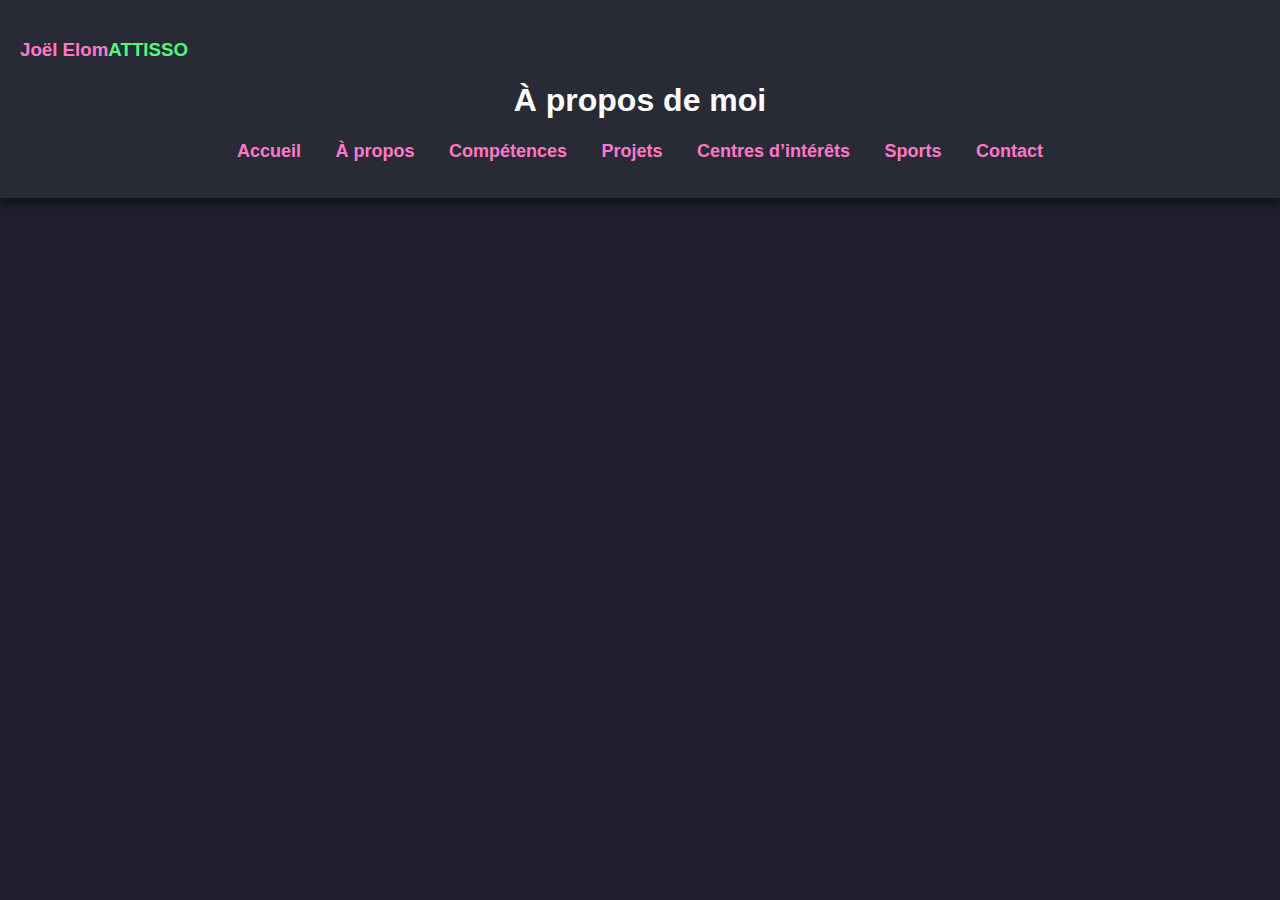
<file: Templates/about.html>
<!DOCTYPE html>
<html lang="fr">
<head>
    <meta charset="UTF-8">
    <title>À propos</title>
    <link rel="stylesheet" href="assets/css/styles.css">
</head>
<body>
    <header>
        <h3><span class="prenom"> Joël Elom </span> <span class="nom"> ATTISSO </span></h3>
        <h1>À propos de moi</h1>
        <nav>
            <ul>
                <li><a href="accueil.html">Accueil</a></li>
                <li><a href="about.html">À propos</a></li>
                <li><a href="skills.html">Compétences</a></li>
                <li><a href="project.html">Projets</a></li>
                <li><a href="interests.html">Centres d’intérêts</a></li>
                <li><a href="sports.html">Sports</a></li>
                <li><a href="contact.html">Contact</a></li>
            </ul>
        </nav>
    </header>
    <section>
        <section class="about">
            <div class="about-content">
                <img src="assets/images/profile.jpeg" alt="Photo de ATTISSO Joël Elom" class="profile-img">
                <div class="text">
                    <h2>Je suis ATTISSO Joël Elom, Fondateur de GOLDEN EDGE DIGITAL.</h2>
                    <p>
                        Passionné par la technologie et l'innovation, je suis un développeur full-stack, designer UI/UX et spécialiste en domotique avec une solide expérience dans la conception de sites web, applications mobiles et solutions digitales sur mesure. 
                    </p>
                    <p>
                        Mon approche repose sur trois piliers essentiels : créativité, performance et satisfaction client. Toujours en quête d’amélioration, je me forme continuellement aux dernières tendances technologiques. Mon objectif ? Transformer vos idées en réalité digitale.
                    </p>
                    <a href="contact.html" class="button">Travaillons ensemble</a>
                </div>
            </div>
        </section>
    </body>
    </html>
</body>
</html>
</file>
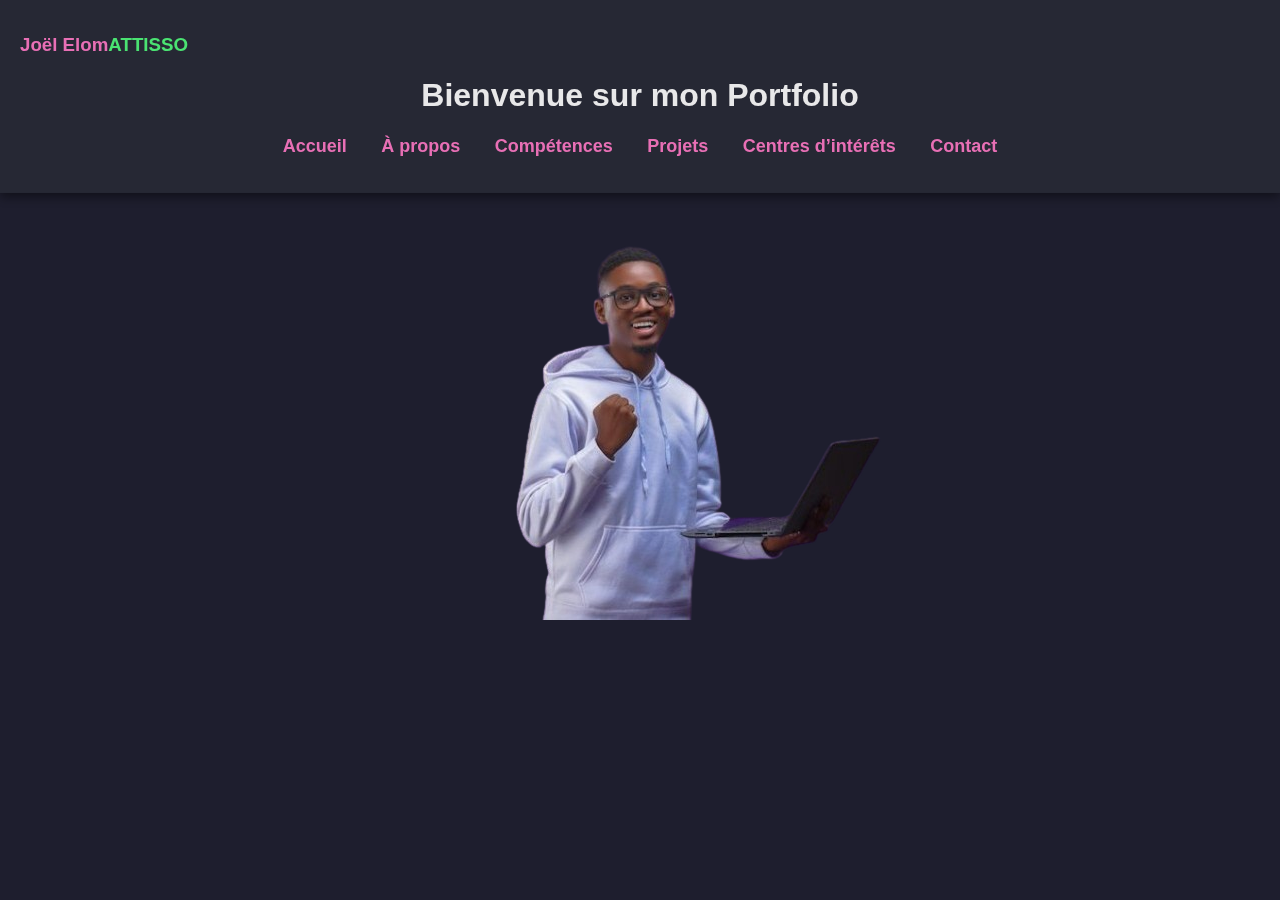
<file: Templates/accueil.html>
<!DOCTYPE html>
<html lang="fr">
<head>
    <meta charset="UTF-8">
    <meta name="viewport" content="width=device-width, initial-scale=1.0">
    <title>Mon Portfolio</title>
    <link rel="stylesheet" href="assets/css/styles.css">
    <script src="https://cdnjs.cloudflare.com/ajax/libs/gsap/3.12.2/gsap.min.js"></script>
    <script src="assets/js/script.js" defer></script>
</head>
<body>
    <header>
        <h3><span class="prenom"> Joël Elom </span> <span class="nom"> ATTISSO </span></h3>
        <h1>Bienvenue sur mon Portfolio</h1>
        <nav>
            <ul>
                <li><a href="./accueil.html">Accueil</a></li>
                <li><a href="./about.html">À propos</a></li>
                <li><a href="./skills.html">Compétences</a></li>
                <li><a href="./project.html">Projets</a></li>
                <li><a href="./interests.html">Centres d’intérêts</a></li>
                <li><a href="./contact.html">Contact</a></li>
            </ul>
        </nav>
    </header>
    <img src="assets/images/accueil.png" alt="Accueil Logo">
    <section>
        <h2>Salut, je suis <span id="texte-dynamique">ATTISSO Joël Elom</span></h2>
        <a href="./assets/CV.pdf" target="_blank" class="button">Télécharger mon CV</a>
    </section>
</body>
</html>
</file>
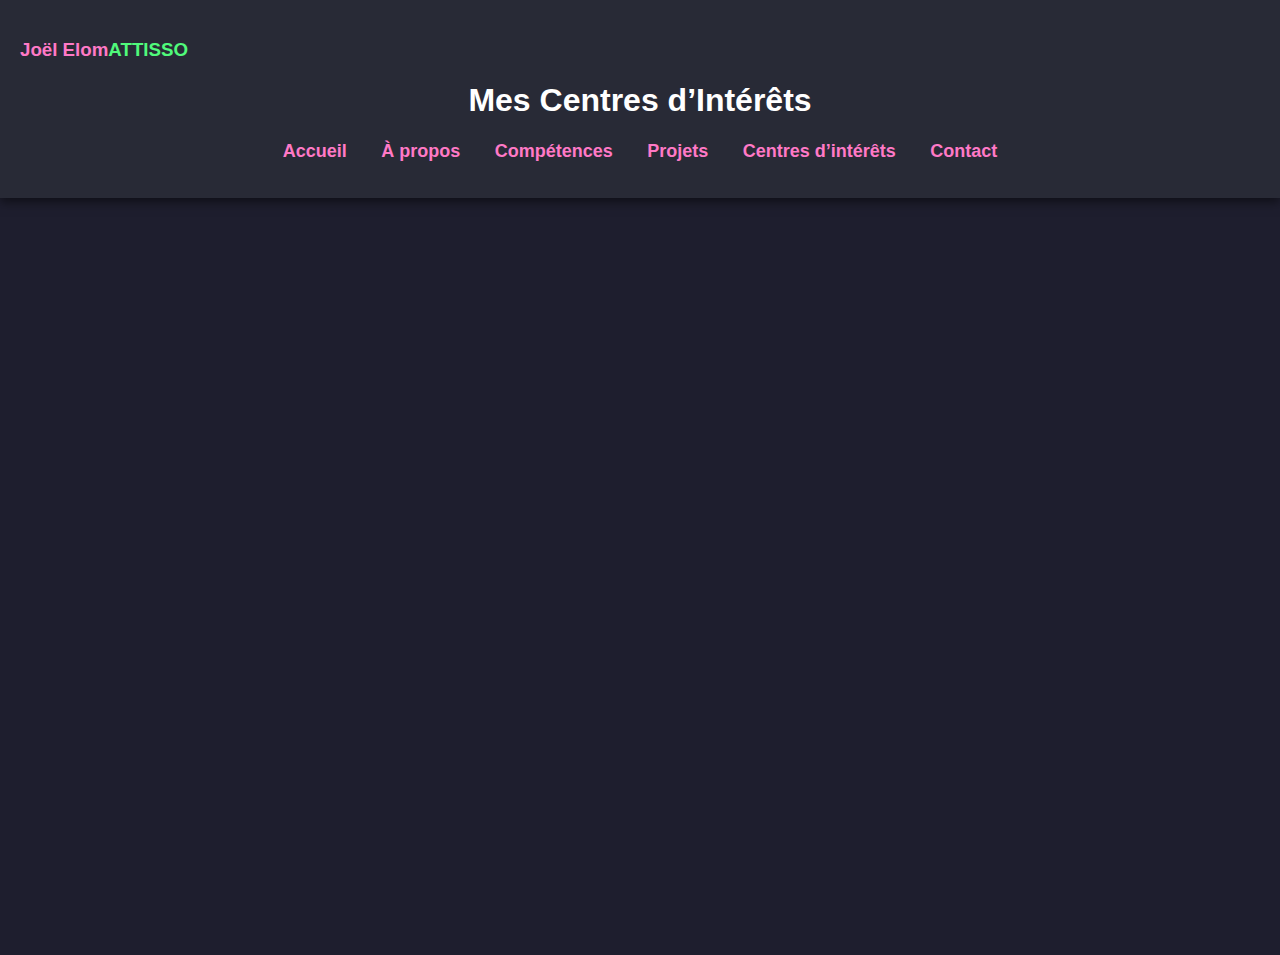
<file: Templates/interests.html>
<!DOCTYPE html>
<html lang="fr">
<head>
    <meta charset="UTF-8">
    <title>Centres d’intérêts</title>
    <link rel="stylesheet" href="assets/css/styles.css">
</head>
<body>
    <header>
        <h3><span class="prenom"> Joël Elom </span> <span class="nom"> ATTISSO </span></h3>
        <h1>Mes Centres d’Intérêts</h1>
        <nav>
            <ul>
                <li><a href="accueil.html">Accueil</a></li>
                <li><a href="about.html">À propos</a></li>
                <li><a href="skills.html">Compétences</a></li>
                <li><a href="project.html">Projets</a></li>
                <li><a href="interests.html">Centres d’intérêts</a></li>
                <li><a href="contact.html">Contact</a></li>
            </ul>
        </nav>
    </header>
    <section class="interests">
        <div class="interest">
            <img src="assets/images/technology.jpeg" alt="Nouvelles Technologies">
            <h3>Exploration des nouvelles technologies</h3>
            <p>Je suis passionné par les innovations technologiques et j’aime tester les dernières tendances en développement.</p>
        </div>
        <div class="interest">
            <img src="assets/images/domotique.jpeg" alt="Domotique">
            <h4>Domotique</h4>
            <p>J’explore les systèmes de maison intelligente et les solutions connectées pour améliorer le confort et la sécurité.</p>
        </div>
        <div class="interest">
            <img src="assets/images/cybersecurity.jpeg" alt="Cybersécurité">
            <h4>Cybersécurité</h4>
            <p>Je m’intéresse aux protocoles de sécurité et aux méthodes de protection des données.</p>
        </div>
        <div class="interest">
            <img src="assets/images/ia.jpeg" alt="Intelligence Artificielle">
            <h4>Intelligence Artificielle</h4>
            <p>Je me forme aux modèles d’IA et aux algorithmes d’apprentissage automatique pour comprendre leur impact.</p>
        </div>
    </section>
</body>
</html>
</file>
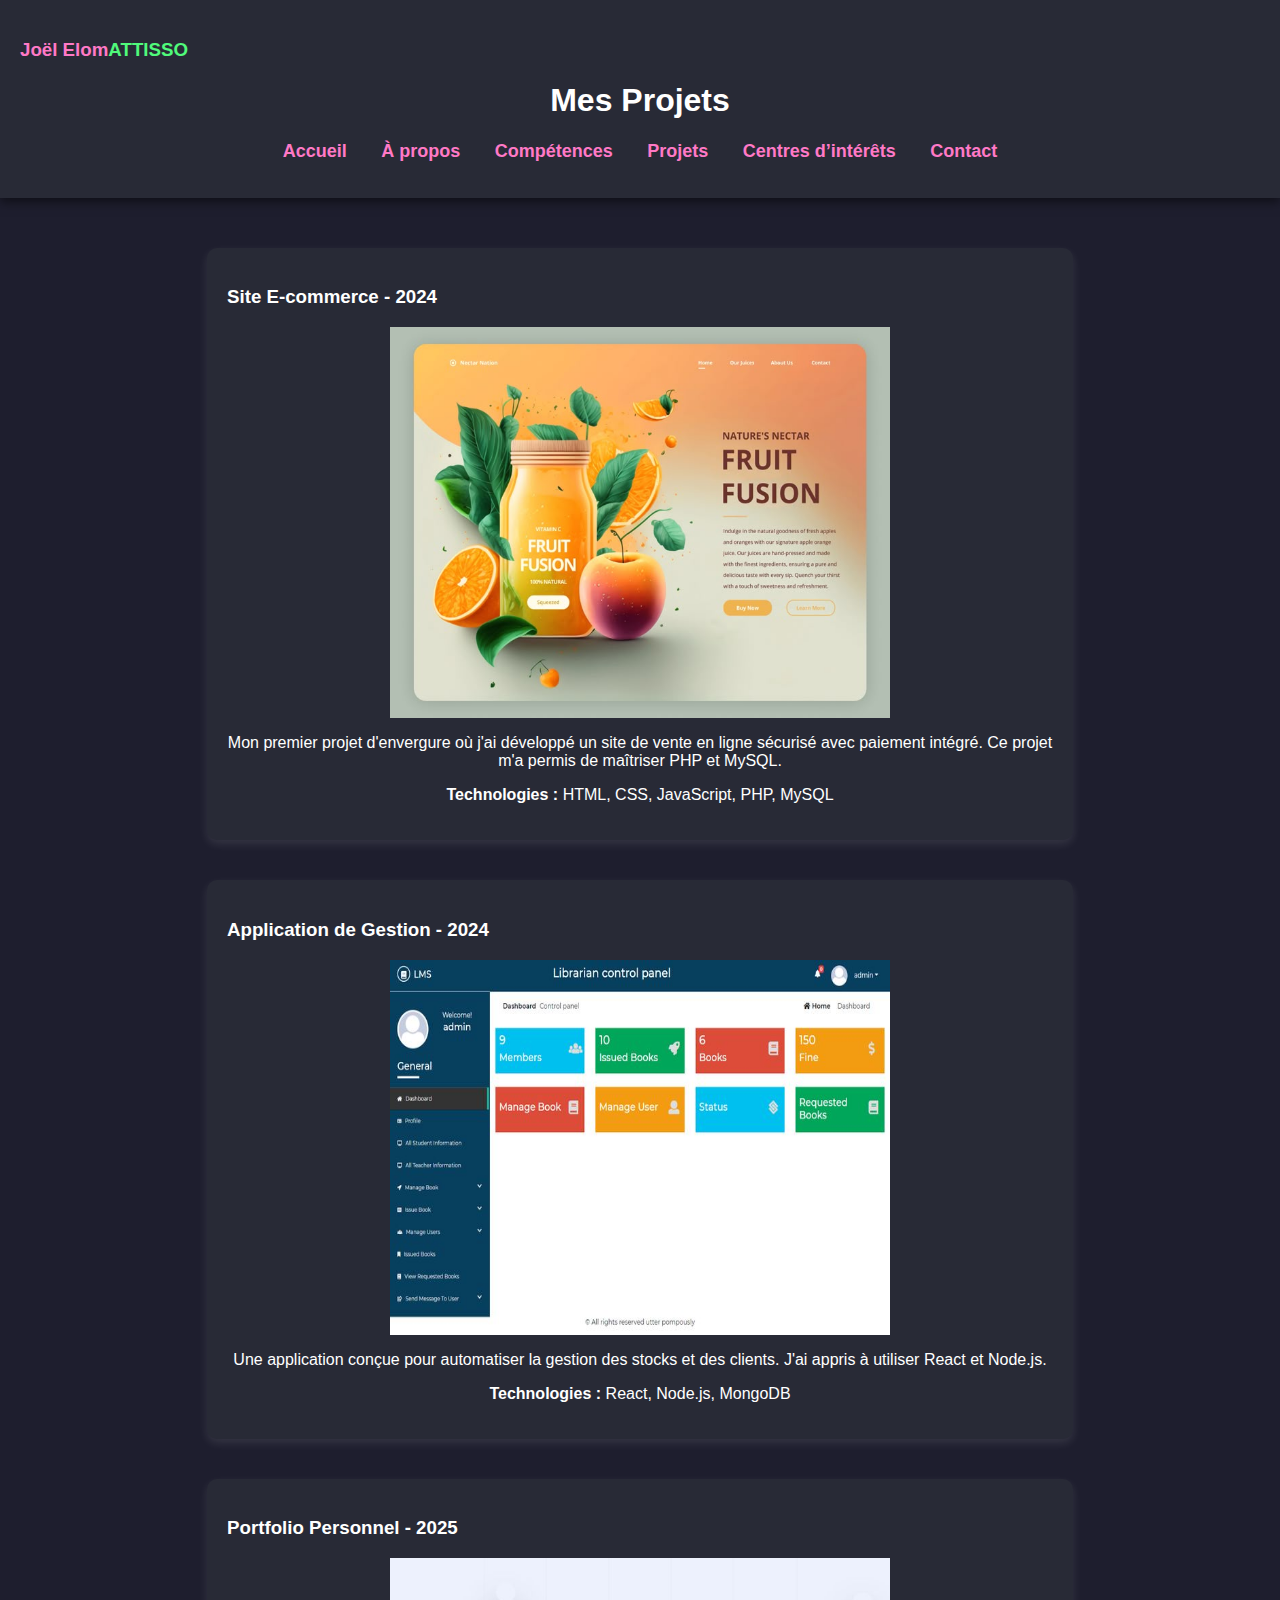
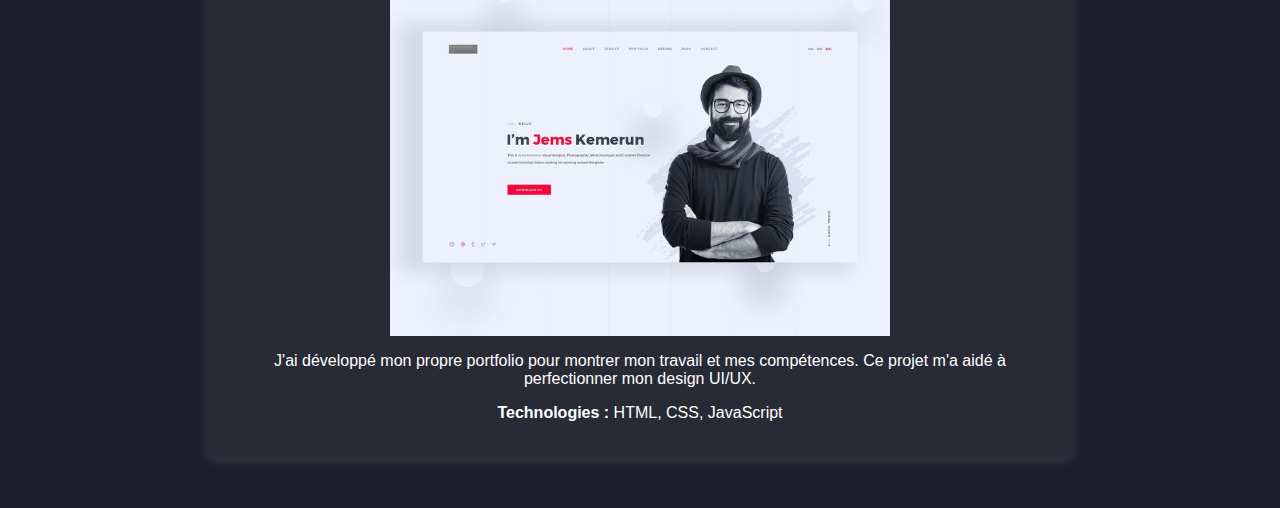
<file: Templates/project.html>
<!DOCTYPE html>
<html lang="fr">
<head>
    <meta charset="UTF-8">
    <title>Projets</title>
    <link rel="stylesheet" href="assets/css/project.css">
</head>
<body>
    <header>
        <h3><span class="prenom"> Joël Elom </span> <span class="nom"> ATTISSO </span></h3>
        <h1>Mes Projets</h1>
        <nav>
            <ul>
                <li><a href="accueil.html">Accueil</a></li>
                <li><a href="about.html">À propos</a></li>
                <li><a href="skills.html">Compétences</a></li>
                <li><a href="project.html">Projets</a></li>
                <li><a href="interests.html">Centres d’intérêts</a></li>
                <li><a href="contact.html">Contact</a></li>
            </ul>
        </nav>
    </header>
    <section class="projects">
        <div class="project">
            <h3>Site E-commerce - 2024</h3>
            <div class="carousel">
                <img src="assets/images/ecommerce 1.jpeg" alt="Site E-commerce">
                <img src="assets/images/ecommerce 2.jpeg" alt="Site E-commerce">
                <img src="assets/images/ecommerce 3.jpeg" alt="Site E-commerce">
            </div>
            <p>Mon premier projet d'envergure où j'ai développé un site de vente en ligne sécurisé avec paiement intégré. Ce projet m'a permis de maîtriser PHP et MySQL.</p>
            <p><strong>Technologies :</strong> HTML, CSS, JavaScript, PHP, MySQL</p>
        </div>
        
        <div class="project">
            <h3>Application de Gestion - 2024</h3>
            <div class="carousel">
                <img src="assets/images/gestion1.jpeg" alt="Application Gestion">
                <img src="assets/images/gestion2.jpeg" alt="Application Gestion">
                <img src="assets/images/gestion3.jpeg" alt="Application Gestion">
            </div>
            <p>Une application conçue pour automatiser la gestion des stocks et des clients. J'ai appris à utiliser React et Node.js.</p>
            <p><strong>Technologies :</strong> React, Node.js, MongoDB</p>
        </div>
        
        <div class="project">
            <h3>Portfolio Personnel - 2025</h3>
            <div class="carousel">
                <img src="assets/images/portfolio1.jpeg" alt="Portfolio">
                <img src="assets/images/portfolio2.jpeg" alt="Portfolio">
                <img src="assets/images/portfolio3.jpeg" alt="Portfolio">
            </div>
            <p>J'ai développé mon propre portfolio pour montrer mon travail et mes compétences. Ce projet m'a aidé à perfectionner mon design UI/UX.</p>
            <p><strong>Technologies :</strong> HTML, CSS, JavaScript</p>
        </div>
    </section>
</body>
</html>
</file>
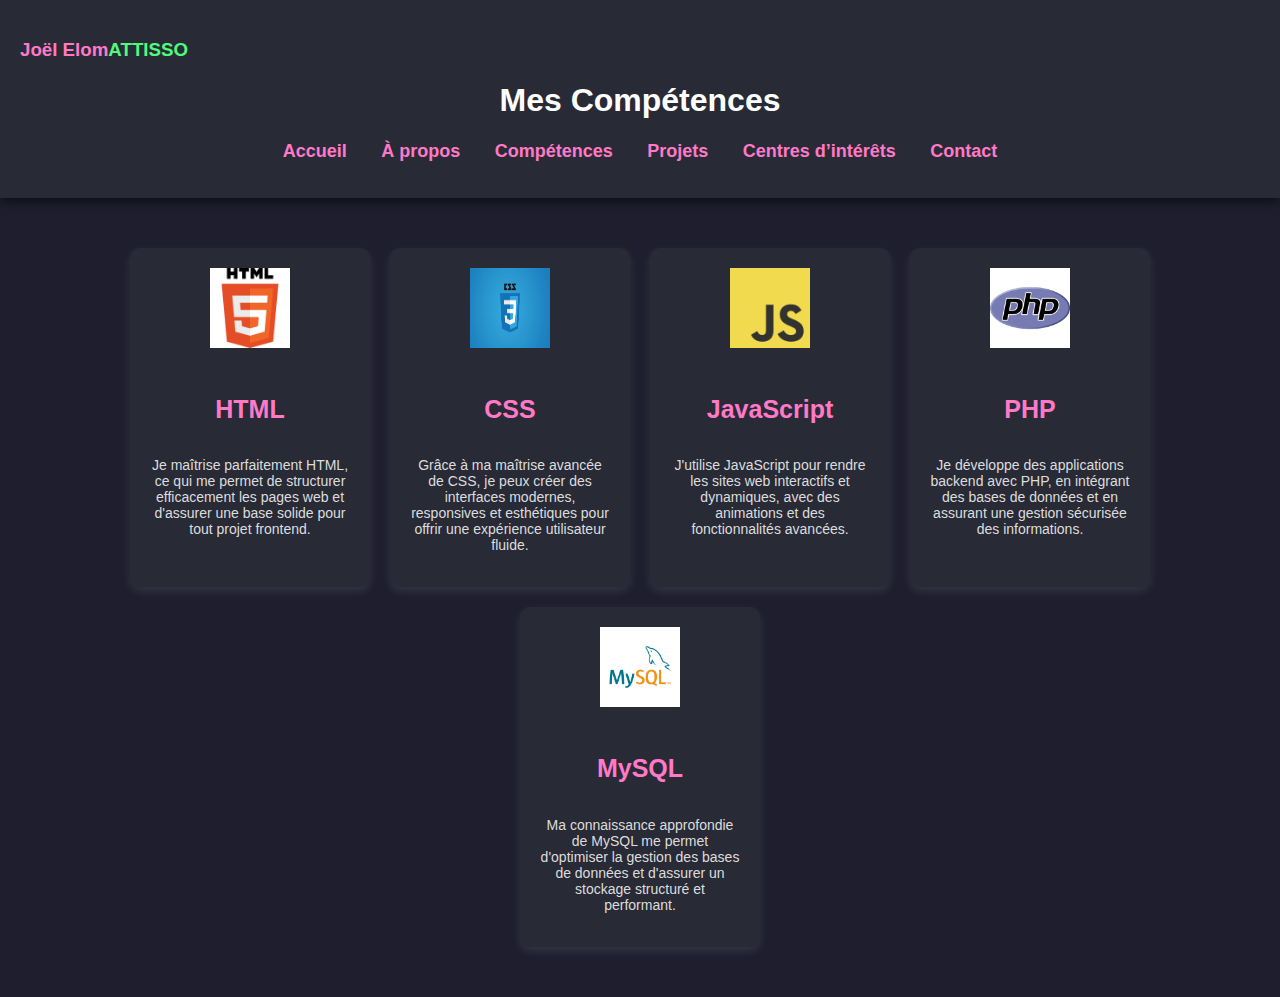
<file: Templates/skills.html>
<!DOCTYPE html>
<html lang="fr">
<head>
    <meta charset="UTF-8">
    <title>Compétences</title>
    <link rel="stylesheet" href="assets/css/skills.css">
</head>
<body>
    <header>
        <h3><span class="prenom"> Joël Elom </span> <span class="nom"> ATTISSO </span></h3>
        <h1>Mes Compétences</h1>
        <nav>
            <ul>
                <li><a href="accueil.html">Accueil</a></li>
                <li><a href="about.html">À propos</a></li>
                <li><a href="skills.html">Compétences</a></li>
                <li><a href="project.html">Projets</a></li>
                <li><a href="interests.html">Centres d’intérêts</a></li>
                <li><a href="contact.html">Contact</a></li>
            </ul>
        </nav>
    </header>
    <section class="skills">
        <div class="skill">
            <img src="assets/images/html.jpeg" alt="HTML Logo">
            <h4>HTML</h4>
            <p>Je maîtrise parfaitement HTML, ce qui me permet de structurer efficacement les pages web et d'assurer une base solide pour tout projet frontend.</p>
        </div>
        <div class="skill">
            <img src="assets/images/css.jpeg" alt="CSS Logo">
            <h4>CSS</h4>
            <p>Grâce à ma maîtrise avancée de CSS, je peux créer des interfaces modernes, responsives et esthétiques pour offrir une expérience utilisateur fluide.</p>
        </div>
        <div class="skill">
            <img src="assets/images/js.jpeg" alt="JavaScript Logo">
            <h4>JavaScript</h4>
            <p>J'utilise JavaScript pour rendre les sites web interactifs et dynamiques, avec des animations et des fonctionnalités avancées.</p>
        </div>
        <div class="skill">
            <img src="assets/images/php.jpeg" alt="PHP Logo">
            <h4>PHP</h4>
            <p>Je développe des applications backend avec PHP, en intégrant des bases de données et en assurant une gestion sécurisée des informations.</p>
        </div>
        <div class="skill">
            <img src="assets/images/mysql.jpeg" alt="MySQL Logo">
            <h4>MySQL</h4>
            <p>Ma connaissance approfondie de MySQL me permet d'optimiser la gestion des bases de données et d'assurer un stockage structuré et performant.</p>
        </div>
    </section>
</body>
</html>
</file>
<file: Templates/assets/css/styles.css>
/* Styles généraux */
body {
    font-family: 'Poppins', sans-serif;
    margin: 0;
    padding: 0;
    background: #1E1E2E;
    color: white;
    text-align: center;
}

/* Header */
header {
    background: #282A36;
    padding: 20px;
    box-shadow: 0px 4px 10px rgba(0, 0, 0, 0.5);
}

h3 {
    display: flex;
    justify-content: flex-start;
    align-items: center; 
}

h4 {
    display: flex;
    justify-content:center;
    font-weight: bold;
    font-size: 22px;
    align-items: center; 
    color:#ff79c6;
}

.prenom {
    color:#ff79c6; 
}

.nom {
    color: #50fa7b; 
}

nav ul {
    list-style: none;
    padding: 0;
}

nav ul li {
    display: inline;
    margin: 0 15px;
}

nav ul li a {
    color: #ff79c6;
    text-decoration: none;
    font-weight: bold;
    font-size: 18px;
    transition: color 0.3s ease-in-out;
}

nav ul li a:hover {
    color: #50fa7b;
}

.about {
    display: flex;
    align-items: center;
    justify-content: center;
    padding: 50px;
}

.about-content {
    display: flex;
    flex-direction: row;
    align-items: center;
    max-width: 80%;
    text-align: left;
    animation: fadeInUp 1s ease-in-out forwards;
}

.profile-img {
    width: 250px;
    height: 250px;
    border-radius: 50%;
    margin-right: 20px;
    box-shadow: 0px 4px 10px rgba(255, 255, 255, 0.3);
    transition: transform 0.3s;
}

.profile-img:hover {
    transform: scale(1.05);
}

.interests {
    display: flex;
    flex-wrap: wrap;
    justify-content: center;
    gap: 20px;
    padding: 50px;
}

.interest {
    background: #282A36;
    padding: 20px;
    border-radius: 10px;
    text-align: center;
    width: 250px;
    box-shadow: 0px 4px 10px rgba(255, 255, 255, 0.1);
    transition: transform 0.3s ease-in-out;
}

.interest:hover {
    transform: scale(1.1);
    box-shadow: 0px 8px 20px rgba(255, 255, 255, 0.3);
}

.interest img {
    width: 100px;
    height: 100px;
    margin-bottom: 10px;
}

.interest h3 {
    margin: 10px 0;
    color: #ff79c6;
}

.interest p {
    font-size: 14px;
    color: #ddd;
}

.text {
    max-width: 60%;
}


section {
    padding: 50px;
    opacity: 0;
    transform: translateY(20px);
    animation: fadeInUp 1s ease-in-out forwards;
}


@keyframes fadeInUp {
    from {
        opacity: 0;
        transform: translateY(20px);
    }
    to {
        opacity: 1;
        transform: translateY(0);
    }
}


.button {
    display: inline-block;
    padding: 15px 30px;
    margin-top: 20px;
    background: #ff79c6;
    color: white;
    font-weight: bold;
    text-transform: uppercase;
    border: none;
    border-radius: 5px;
    transition: all 0.3s ease-in-out;
    cursor: pointer;
}

.button:hover {
    background: #50fa7b;
    transform: scale(1.1);
    box-shadow: 0px 4px 10px rgba(255, 255, 255, 0.3);
}
label {
    display: block;
    text-align: center;
    margin: 10px 0 5px 0;
    font-weight: bold;
}

input {
    width: 25%;
    padding: 15px;
    margin: auto;
    margin-top: 10%;
    border: none;
    border-radius: 50px;
    font-size: 16px;
    margin-bottom: 50px;
    
}

textarea {
    display: block;
    margin: auto;
    margin-bottom: 5%;
    width: 50%;
    border-radius: 15px;
    font-size: 18px;
    height: 100px;

}

button {
    background: #ff79c6;
    color: white;
    font-weight: bold;
    padding: 10px 15px;
    border: none;
    border-radius: 5px;
    cursor: pointer;
    transition: all 0.3s ease-in-out;
}

button:hover {
    background: #50fa7b;
    transform: scale(1.1);
    box-shadow: 0px 4px 10px rgba(255, 255, 255, 0.3);
}

#confirmation {
    margin-top: 20px;
    font-size: 18px;
    font-weight: bold;
    color: #50fa7b;
}


@media (max-width: 768px) {
    
   
    section {
        padding: 20px;
        text-align: center;
    }

    nav ul {
        display: flex;
        flex-direction: wrap;
        align-items: center;
        padding: 0;
    }

    nav ul li {
        width: 100%;
        text-align: center;
        margin: 10px 0;
    }

    nav ul li a {
        display: block;
        padding: 10px;
        width: 40%;
        color: #ff79c6;
        border-radius: 5px;
        text-decoration: none;
    }

    nav ul li a:hover {
        background: #50fa7b;
    }

    .profile-img {
        width: 200px;
        height: 200px;
        margin: auto;
    }

    .interest img {
        width: 80px;
        height: 80px;
    }

    .about-content {
        flex-direction: column;
        text-align: center;
    }

    .text {
        max-width: 90%;
    }

    .skills {
        flex-direction: column;
        align-items: center;
    }

    .skill {
        width: 90%;
        margin-bottom: 20px;
    }

    .interests {
        flex-flow: column wrap;
        align-items: center;
    }

    .interest {
        width: 90%;
    }

    input, textarea {
        width: 90%;
        font-size: 16px;
        margin-bottom: 20px;
    }

    button {
        width: 100%;
        font-size: 16px;
    }

    h1, h2, h3,h4 {
        font-size: 22px;
    }

    p {
        font-size: 14px;
    }
}
</file>
<file: Templates/assets/css/project.css>
body {
    font-family: 'Poppins', sans-serif;
    margin: 0;
    padding: 0;
    background: #1E1E2E;
    color: white;
    text-align: center;
}

header {
    background: #282A36;
    padding: 20px;
    box-shadow: 0px 4px 10px rgba(0, 0, 0, 0.5);
}

h3 {
    display: flex;
    justify-content: flex-start; 
    align-items: center; 
}

.prenom {
    color:#ff79c6; 
}

.nom {
    color: #50fa7b; 
}

nav ul {
    list-style: none;
    padding: 0;
}

nav ul li {
    display: inline;
    margin: 0 15px;
}

nav ul li a {
    color: #ff79c6;
    text-decoration: none;
    font-weight: bold;
    font-size: 18px;
    transition: color 0.3s ease-in-out;
}

nav ul li a:hover {
    color: #50fa7b;
}

.projects {
    display: flex;
    flex-direction: column;
    align-items: center;
    gap: 40px;
    padding: 50px;
}

.project {
    background: #282A36;
    padding: 20px;
    border-radius: 10px;
    width: 70%;
    text-align: center;
    box-shadow: 0px 4px 10px rgba(255, 255, 255, 0.1);
}

.carousel {
    display: flex;
    overflow: hidden;
    width: 100%;
    max-width: 500px;
    margin: auto;
    position: relative;
}

.carousel img {
    width: 100%;
    transition: transform 0.5s ease-in-out;
}

@keyframes slide {
    0% { transform: translateX(0); }
    33% { transform: translateX(-100%); }
    66% { transform: translateX(-200%); }
    100% { transform: translateX(0); }
}

.carousel img {
    animation: slide 12s infinite;
}

@media (max-width: 768px) {
    
   
    section {
        padding: 20px;
        text-align: center;
    }

    nav ul {
        display: flex;
        flex-direction: column;
        align-items: center;
        padding: 0;
    }

    nav ul li {
        width: 100%;
        text-align: center;
        margin: 10px 0;
    }

    nav ul li a {
        display: block;
        padding: 10px;
        width: 90%;
        background: #ff79c6;
        color: white;
        border-radius: 5px;
        text-decoration: none;
    }

    nav ul li a:hover {
        background: #50fa7b;
    }

    .profile-img {
        width: 200px;
        height: 200px;
        margin: auto;
    }

    .interest img {
        width: 80px;
        height: 80px;
    }

    .about-content {
        flex-direction: column;
        text-align: center;
    }

    .text {
        max-width: 90%;
    }

    .skills {
        flex-direction: column;
        align-items: center;
    }

    .skill {
        width: 90%;
        margin-bottom: 20px;
    }

    .interests {
        flex-direction: column;
        align-items: center;
    }

    .interest {
        width: 90%;
    }

    input, textarea {
        width: 90%;
        font-size: 16px;
        margin-bottom: 20px;
    }

    button {
        width: 100%;
        font-size: 16px;
    }

    h1, h2, h3 {
        font-size: 22px;
    }

    p {
        font-size: 14px;
    }
}
</file>
<file: Templates/assets/css/skills.css>
body {
    font-family: 'Poppins', sans-serif;
    margin: 0;
    padding: 0;
    background: #1E1E2E;
    color: white;
    text-align: center;
}


header {
    background: #282A36;
    padding: 20px;
    box-shadow: 0px 4px 10px rgba(0, 0, 0, 0.5);
}

h3 {
    display: flex;
    justify-content: flex-start; 
    align-items: center; 
}

h4 {
    display: flex;
    justify-content:center;
    font-weight: bold;
    font-size: 25px;
    align-items: center; 
    color:#ff79c6;
}

.prenom {
    color:#ff79c6; 
}

.nom {
    color: #50fa7b; 
}

nav ul {
    list-style: none;
    padding: 0;
}

nav ul li {
    display: inline;
    margin: 0 15px;
}

nav ul li a {
    color: #ff79c6;
    text-decoration: none;
    font-weight: bold;
    font-size: 18px;
    transition: color 0.3s ease-in-out;
}

nav ul li a:hover {
    color: #50fa7b;
}
.skills {
    display: flex;
    flex-wrap: wrap;
    justify-content: center;
    gap: 20px;
    padding: 50px;
}

.skill {
    background: #282A36;
    padding: 20px;
    border-radius: 10px;
    text-align: center;
    width: 200px;
    box-shadow: 0px 4px 10px rgba(255, 255, 255, 0.1);
    transition: transform 0.3s ease-in-out;
}

.skill:hover {
    transform: scale(1.1);
    box-shadow: 0px 8px 20px rgba(255, 255, 255, 0.3);
}

.skill img {
    width: 80px;
    height: 80px;
    margin-bottom: 10px;
}

.skill h3 {
    margin: 10px 0;
    color: #ff79c6;
}

.skill p {
    font-size: 14px;
    color: #ddd;
}

@media (max-width: 768px) {
    
   
    section {
        padding: 20px;
        text-align: center;
    }

    nav ul {
        display: flex;
        flex-direction: column;
        align-items: center;
        padding: 0;
    }

    nav ul li {
        width: 100%;
        text-align: center;
        margin: 10px 0;
    }

    nav ul li a {
        display: block;
        padding: 10px;
        width: 90%;
        background: #ff79c6;
        color: white;
        border-radius: 5px;
        text-decoration: none;
    }

    nav ul li a:hover {
        background: #50fa7b;
    }

    .profile-img {
        width: 200px;
        height: 200px;
        margin: auto;
    }

    .interest img {
        width: 80px;
        height: 80px;
    }

    .about-content {
        flex-direction: column;
        text-align: center;
    }

    .text {
        max-width: 90%;
    }

    .skills {
        flex-direction: column;
        align-items: center;
    }

    .skill {
        width: 90%;
        margin-bottom: 20px;
    }

    .interests {
        flex-direction: column;
        align-items: center;
    }

    .interest {
        width: 90%;
    }

    input, textarea {
        width: 90%;
        font-size: 16px;
        margin-bottom: 20px;
    }

    button {
        width: 100%;
        font-size: 16px;
    }

    h1, h2, h3,h4 {
        font-size: 22px;
    }

    p {
        font-size: 14px;
    }
}
</file>
